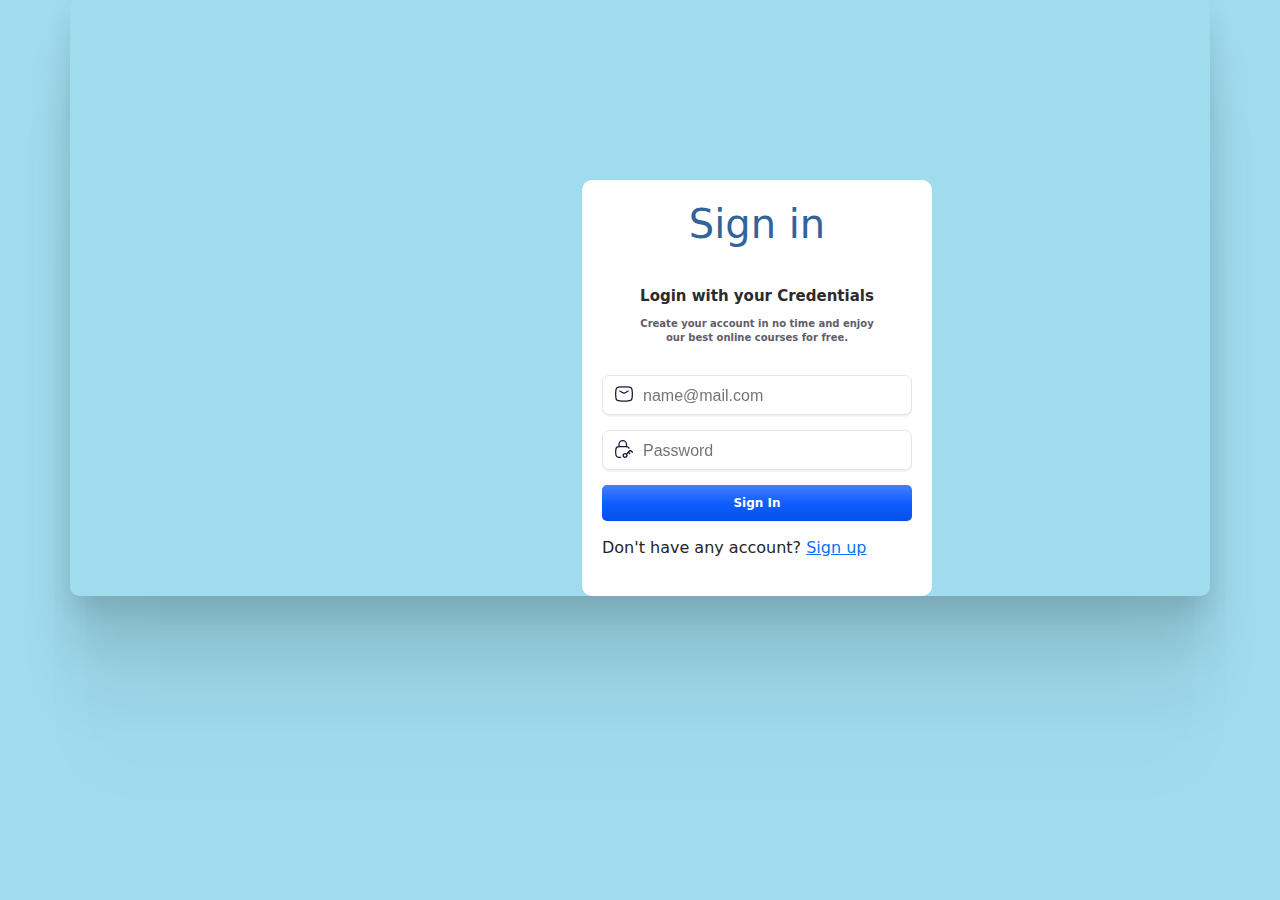
<file: templates/login.html>
<!DOCTYPE html>
<html lang="en">
<head>
    <meta charset="UTF-8">
    <meta name="viewport" content="width=device-width, initial-scale=1.0">
    <link rel="stylesheet" href="styles.css">
    <link href="https://cdn.jsdelivr.net/npm/bootstrap@5.3.3/dist/css/bootstrap.min.css" rel="stylesheet" integrity="sha384-QWTKZyjpPEjISv5WaRU9OFeRpok6YctnYmDr5pNlyT2bRjXh0JMhjY6hW+ALEwIH" crossorigin="anonymous">
    <script src="https://cdn.jsdelivr.net/npm/bootstrap@5.3.3/dist/js/bootstrap.bundle.min.js" integrity="sha384-YvpcrYf0tY3lHB60NNkmXc5s9fDVZLESaAA55NDzOxhy9GkcIdslK1eN7N6jIeHz" crossorigin="anonymous"></script>
    <title>Login page</title>
</head>
<style>
    body{
        background-image: none;
        background-color: rgb(160, 220, 238);
    }
</style>
<body>
    

    <div class="container">
        <div class="login-form">
            <h1 style="text-align: center;color:rgb(50, 100, 156)"> Sign in </h1>
          <div class="header">
          <label class="title">Login with your Credentials</label>
          <p class="description">Create your account in no time and enjoy our best online courses for free.</p>
          </div>
          <div class="input_container">
          <svg class="icon" xmlns="http://www.w3.org/2000/svg" width="24" height="24" viewBox="0 0 24 24" fill="none">
            <path d="M7 8.5L9.94202 10.2394C11.6572 11.2535 12.3428 11.2535 14.058 10.2394L17 8.5" stroke="#141B34" stroke-width="1.5" stroke-linecap="round" stroke-linejoin="round"></path>
            <path d="M2.01577 13.4756C2.08114 16.5412 2.11383 18.0739 3.24496 19.2094C4.37608 20.3448 5.95033 20.3843 9.09883 20.4634C11.0393 20.5122 12.9607 20.5122 14.9012 20.4634C18.0497 20.3843 19.6239 20.3448 20.7551 19.2094C21.8862 18.0739 21.9189 16.5412 21.9842 13.4756C22.0053 12.4899 22.0053 11.5101 21.9842 10.5244C21.9189 7.45886 21.8862 5.92609 20.7551 4.79066C19.6239 3.65523 18.0497 3.61568 14.9012 3.53657C12.9607 3.48781 11.0393 3.48781 9.09882 3.53656C5.95033 3.61566 4.37608 3.65521 3.24495 4.79065C2.11382 5.92608 2.08114 7.45885 2.01576 10.5244C1.99474 11.5101 1.99475 12.4899 2.01577 13.4756Z" stroke="#141B34" stroke-width="1.5" stroke-linejoin="round"></path>
          </svg>
          <input id="email_field" class="input_field" type="text" name="input-name" title="Inpit title" placeholder="name@mail.com">
        </div>
        <div class="input_container">
          <svg class="icon" xmlns="http://www.w3.org/2000/svg" width="24" height="24" viewBox="0 0 24 24" fill="none">
            <path d="M18 11.0041C17.4166 9.91704 16.273 9.15775 14.9519 9.0993C13.477 9.03404 11.9788 9 10.329 9C8.67911 9 7.18091 9.03404 5.70604 9.0993C3.95328 9.17685 2.51295 10.4881 2.27882 12.1618C2.12602 13.2541 2 14.3734 2 15.5134C2 16.6534 2.12602 17.7727 2.27882 18.865C2.51295 20.5387 3.95328 21.8499 5.70604 21.9275C6.42013 21.9591 7.26041 21.9834 8 22" stroke="#141B34" stroke-width="1.5" stroke-linecap="round"></path>
            <path d="M6 9V6.5C6 4.01472 8.01472 2 10.5 2C12.9853 2 15 4.01472 15 6.5V9" stroke="#141B34" stroke-width="1.5" stroke-linecap="round" stroke-linejoin="round"></path>
            <path d="M21.2046 15.1045L20.6242 15.6956V15.6956L21.2046 15.1045ZM21.4196 16.4767C21.7461 16.7972 22.2706 16.7924 22.5911 16.466C22.9116 16.1395 22.9068 15.615 22.5804 15.2945L21.4196 16.4767ZM18.0228 15.1045L17.4424 14.5134V14.5134L18.0228 15.1045ZM18.2379 18.0387C18.5643 18.3593 19.0888 18.3545 19.4094 18.028C19.7299 17.7016 19.7251 17.1771 19.3987 16.8565L18.2379 18.0387ZM14.2603 20.7619C13.7039 21.3082 12.7957 21.3082 12.2394 20.7619L11.0786 21.9441C12.2794 23.1232 14.2202 23.1232 15.4211 21.9441L14.2603 20.7619ZM12.2394 20.7619C11.6914 20.2239 11.6914 19.358 12.2394 18.82L11.0786 17.6378C9.86927 18.8252 9.86927 20.7567 11.0786 21.9441L12.2394 20.7619ZM12.2394 18.82C12.7957 18.2737 13.7039 18.2737 14.2603 18.82L15.4211 17.6378C14.2202 16.4587 12.2794 16.4587 11.0786 17.6378L12.2394 18.82ZM14.2603 18.82C14.8082 19.358 14.8082 20.2239 14.2603 20.7619L15.4211 21.9441C16.6304 20.7567 16.6304 18.8252 15.4211 17.6378L14.2603 18.82ZM20.6242 15.6956L21.4196 16.4767L22.5804 15.2945L21.785 14.5134L20.6242 15.6956ZM15.4211 18.82L17.8078 16.4767L16.647 15.2944L14.2603 17.6377L15.4211 18.82ZM17.8078 16.4767L18.6032 15.6956L17.4424 14.5134L16.647 15.2945L17.8078 16.4767ZM16.647 16.4767L18.2379 18.0387L19.3987 16.8565L17.8078 15.2945L16.647 16.4767ZM21.785 14.5134C21.4266 14.1616 21.0998 13.8383 20.7993 13.6131C20.4791 13.3732 20.096 13.1716 19.6137 13.1716V14.8284C19.6145 14.8284 19.619 14.8273 19.6395 14.8357C19.6663 14.8466 19.7183 14.8735 19.806 14.9391C19.9969 15.0822 20.2326 15.3112 20.6242 15.6956L21.785 14.5134ZM18.6032 15.6956C18.9948 15.3112 19.2305 15.0822 19.4215 14.9391C19.5091 14.8735 19.5611 14.8466 19.5879 14.8357C19.6084 14.8273 19.6129 14.8284 19.6137 14.8284V13.1716C19.1314 13.1716 18.7483 13.3732 18.4281 13.6131C18.1276 13.8383 17.8008 14.1616 17.4424 14.5134L18.6032 15.6956Z" fill="#141B34"></path>
          </svg>
          <input id="password_field" class="input_field" type="password" name="input-name" title="Inpit title" placeholder="Password">
        </div>
        <button class="sign-in_btn" type="submit" title="Sign In">
          <span>Sign In</span>
        </button>
        <p>Don't have any account? <a href="signup.html">Sign up</a></p>
        </div>
        
    

</body>
</html>
</file>
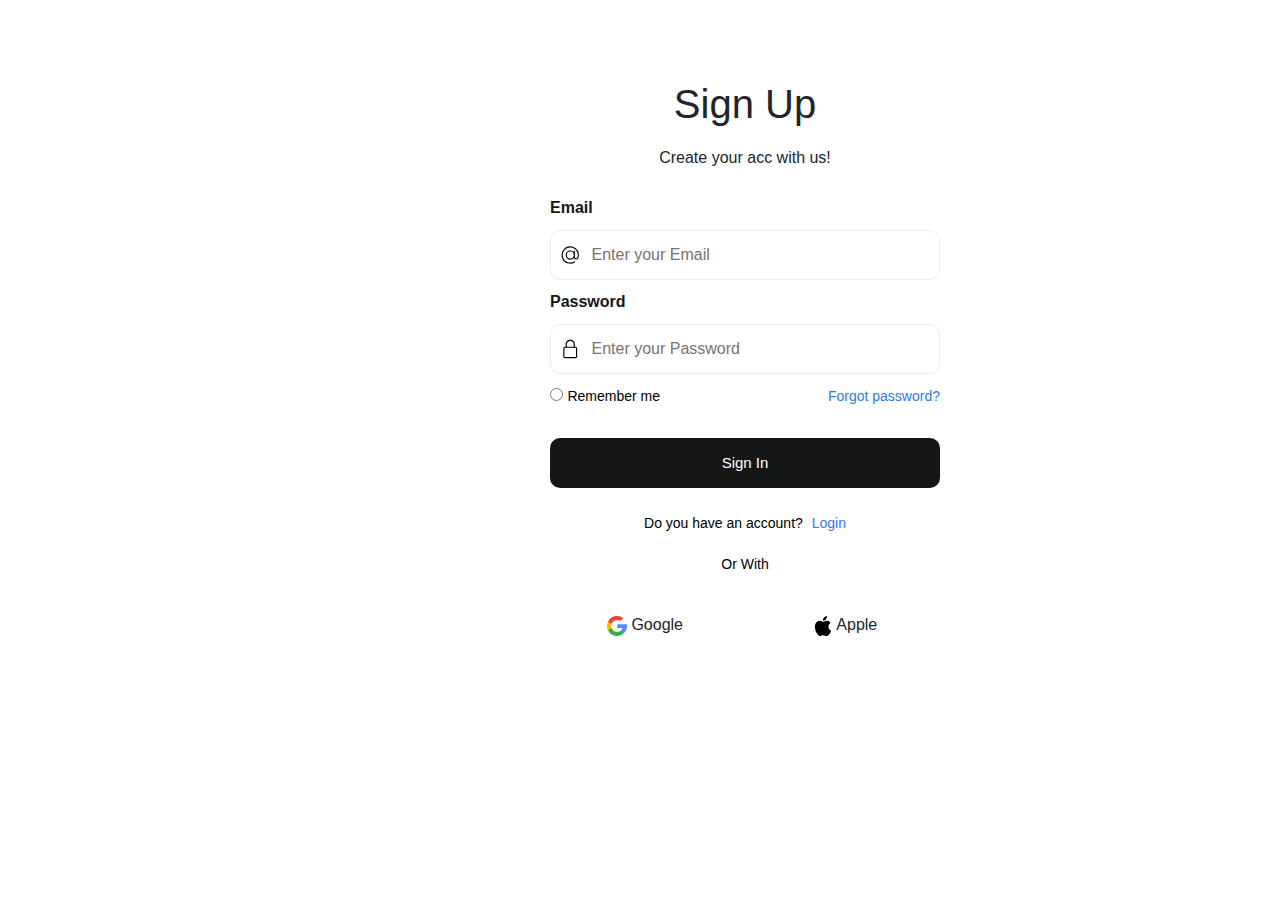
<file: templates/signup.html>
<!DOCTYPE html>
<html lang="en">
<head>
    <meta charset="UTF-8">
    <meta name="viewport" content="width=device-width, initial-scale=1.0">
    <link rel="stylesheet" href="styles.css">
    <link href="https://cdn.jsdelivr.net/npm/bootstrap@5.3.3/dist/css/bootstrap.min.css" rel="stylesheet" integrity="sha384-QWTKZyjpPEjISv5WaRU9OFeRpok6YctnYmDr5pNlyT2bRjXh0JMhjY6hW+ALEwIH" crossorigin="anonymous">
    <script src="https://cdn.jsdelivr.net/npm/bootstrap@5.3.3/dist/js/bootstrap.bundle.min.js" integrity="sha384-YvpcrYf0tY3lHB60NNkmXc5s9fDVZLESaAA55NDzOxhy9GkcIdslK1eN7N6jIeHz" crossorigin="anonymous"></script>
    <title>Signup Page</title>
    <style>
       
    </style>
</head>

<body>
    
    <form class="form">
        <h1 style="text-align: center;">Sign Up</h1>
        <p style="text-align: center;">Create your acc with us!</p>
        <div class="flex-column">
          <label>Email </label></div>
          <div class="inputForm">
            <svg xmlns="http://www.w3.org/2000/svg" width="20" viewBox="0 0 32 32" height="20"><g data-name="Layer 3" id="Layer_3"><path d="m30.853 13.87a15 15 0 0 0 -29.729 4.082 15.1 15.1 0 0 0 12.876 12.918 15.6 15.6 0 0 0 2.016.13 14.85 14.85 0 0 0 7.715-2.145 1 1 0 1 0 -1.031-1.711 13.007 13.007 0 1 1 5.458-6.529 2.149 2.149 0 0 1 -4.158-.759v-10.856a1 1 0 0 0 -2 0v1.726a8 8 0 1 0 .2 10.325 4.135 4.135 0 0 0 7.83.274 15.2 15.2 0 0 0 .823-7.455zm-14.853 8.13a6 6 0 1 1 6-6 6.006 6.006 0 0 1 -6 6z"></path></g></svg>
            <input placeholder="Enter your Email" class="input" type="text">
          </div>
        
        <div class="flex-column">
          <label>Password </label></div>
          <div class="inputForm">
            <svg xmlns="http://www.w3.org/2000/svg" width="20" viewBox="-64 0 512 512" height="20"><path d="m336 512h-288c-26.453125 0-48-21.523438-48-48v-224c0-26.476562 21.546875-48 48-48h288c26.453125 0 48 21.523438 48 48v224c0 26.476562-21.546875 48-48 48zm-288-288c-8.8125 0-16 7.167969-16 16v224c0 8.832031 7.1875 16 16 16h288c8.8125 0 16-7.167969 16-16v-224c0-8.832031-7.1875-16-16-16zm0 0"></path><path d="m304 224c-8.832031 0-16-7.167969-16-16v-80c0-52.929688-43.070312-96-96-96s-96 43.070312-96 96v80c0 8.832031-7.167969 16-16 16s-16-7.167969-16-16v-80c0-70.59375 57.40625-128 128-128s128 57.40625 128 128v80c0 8.832031-7.167969 16-16 16zm0 0"></path></svg>        
            <input placeholder="Enter your Password" class="input" type="password">
          </div>
        
        <div class="flex-row">
          <div>
          <input type="radio">
          <label>Remember me </label>
          </div>
          <span class="span">Forgot password?</span>
        </div>
        <button class="button-submit">Sign In</button>
        <p class="p">Do you have an account? <span class="span">Login</span>
    
        </p><p class="p line">Or With</p>
    
        <div class="flex-row">
          <button class="btn google">
            <svg xml:space="preserve" style="enable-background:new 0 0 512 512;" viewBox="0 0 512 512" y="0px" x="0px" xmlns:xlink="http://www.w3.org/1999/xlink" xmlns="http://www.w3.org/2000/svg" id="Layer_1" width="20" version="1.1">
    <path d="M113.47,309.408L95.648,375.94l-65.139,1.378C11.042,341.211,0,299.9,0,256
        c0-42.451,10.324-82.483,28.624-117.732h0.014l57.992,10.632l25.404,57.644c-5.317,15.501-8.215,32.141-8.215,49.456
        C103.821,274.792,107.225,292.797,113.47,309.408z" style="fill:#FBBB00;"></path>
    <path d="M507.527,208.176C510.467,223.662,512,239.655,512,256c0,18.328-1.927,36.206-5.598,53.451
        c-12.462,58.683-45.025,109.925-90.134,146.187l-0.014-0.014l-73.044-3.727l-10.338-64.535
        c29.932-17.554,53.324-45.025,65.646-77.911h-136.89V208.176h138.887L507.527,208.176L507.527,208.176z" style="fill:#518EF8;"></path>
    <path d="M416.253,455.624l0.014,0.014C372.396,490.901,316.666,512,256,512
        c-97.491,0-182.252-54.491-225.491-134.681l82.961-67.91c21.619,57.698,77.278,98.771,142.53,98.771
        c28.047,0,54.323-7.582,76.87-20.818L416.253,455.624z" style="fill:#28B446;"></path>
    <path d="M419.404,58.936l-82.933,67.896c-23.335-14.586-50.919-23.012-80.471-23.012
        c-66.729,0-123.429,42.957-143.965,102.724l-83.397-68.276h-0.014C71.23,56.123,157.06,0,256,0
        C318.115,0,375.068,22.126,419.404,58.936z" style="fill:#F14336;"></path>
    
    </svg>
       
            Google 
            
          </button><button class="btn apple">
    <svg xml:space="preserve" style="enable-background:new 0 0 22.773 22.773;" viewBox="0 0 22.773 22.773" y="0px" x="0px" xmlns:xlink="http://www.w3.org/1999/xlink" xmlns="http://www.w3.org/2000/svg" id="Capa_1" width="20" height="20" version="1.1"> <g> <g> <path d="M15.769,0c0.053,0,0.106,0,0.162,0c0.13,1.606-0.483,2.806-1.228,3.675c-0.731,0.863-1.732,1.7-3.351,1.573 c-0.108-1.583,0.506-2.694,1.25-3.561C13.292,0.879,14.557,0.16,15.769,0z"></path> <path d="M20.67,16.716c0,0.016,0,0.03,0,0.045c-0.455,1.378-1.104,2.559-1.896,3.655c-0.723,0.995-1.609,2.334-3.191,2.334 c-1.367,0-2.275-0.879-3.676-0.903c-1.482-0.024-2.297,0.735-3.652,0.926c-0.155,0-0.31,0-0.462,0 c-0.995-0.144-1.798-0.932-2.383-1.642c-1.725-2.098-3.058-4.808-3.306-8.276c0-0.34,0-0.679,0-1.019 c0.105-2.482,1.311-4.5,2.914-5.478c0.846-0.52,2.009-0.963,3.304-0.765c0.555,0.086,1.122,0.276,1.619,0.464 c0.471,0.181,1.06,0.502,1.618,0.485c0.378-0.011,0.754-0.208,1.135-0.347c1.116-0.403,2.21-0.865,3.652-0.648 c1.733,0.262,2.963,1.032,3.723,2.22c-1.466,0.933-2.625,2.339-2.427,4.74C17.818,14.688,19.086,15.964,20.67,16.716z"></path> </g></g></svg>
    
            Apple 
            
    </button></div></form>

    
</body>
</html>
</file>
<file: templates/styles.css>
/*
body{
    background-image: url('img2.jpg');
    background-size: cover; /* Ensure the image covers the entire background */
    /*background-position: center; /* Center the background image */
    /*background-repeat: no-repeat; /* Prevent the image from repeating */
    /*background-attachment: fixed; Fix the background image in place
}
*/

.cta {
    position: relative;
    margin: auto;
    padding: 12px 18px;
    transition: all 0.2s ease;
    border: none;
    background: none;
    cursor: pointer;
  }
  
  .cta:before {
    content: "";
    position: absolute;
    top: 0;
    left: 0;
    display: block;
    border-radius: 50px;
    background: #42a3c9;
    width: 45px;
    height: 45px;
    transition: all 0.3s ease;
  }
  
  .cta span {
    position: relative;
    font-family: "Ubuntu", sans-serif;
    font-size: 18px;
    font-weight: 700;
    letter-spacing: 0.05em;
    color: #ffffff;
  }
  
  .cta svg {
    position: relative;
    top: 0;
    margin-left: 10px;
    fill: none;
    stroke-linecap: round;
    stroke-linejoin: round;
    stroke: #266978;
    stroke-width: 2;
    transform: translateX(-5px);
    transition: all 0.3s ease;
  }
  
  .cta:hover:before {
    width: 100%;
    background: #6ea3b1;
  }
  
  .cta:hover svg {
    transform: translateX(0);
  }
  
  .cta:active {
    transform: scale(0.95);
  }
  

/* ********************************Login Page******************************* */

.container {
  height: fit-content;
  display: flex;
  box-shadow: 0px 187px 75px rgba(0, 0, 0, 0.01), 0px 105px 63px rgba(0, 0, 0, 0.05), 0px 47px 47px rgba(0, 0, 0, 0.09), 0px 12px 26px rgba(0, 0, 0, 0.1), 0px 0px 0px rgba(0, 0, 0, 0.1);
  border-radius: 9px;
}

.login-form {
  width: 350px;
  height: auto;
  display: flex;
  flex-direction: column;
  gap: 15px;
  padding: 20px;
  border-radius: 10px 10px 10px 10px;
  background-color: #ffffff;
  margin-left: 500px;
  margin-top: 180px;
}

.container :hover{
  background-color: #ffffff;
  border-radius: 30px;
  border-color: #266978;
}

.header {
  display: flex;
  flex-direction: column;
  align-items: center;
  margin: 15px 0;
}

.title {
  font-weight: 700;
  font-size: 15px;
  line-height: 21px;
  text-align: center;
  color: #2B2B2F;
  margin-bottom: 10px;
}

.description {
  max-width: 80%;
  margin: auto;
  font-weight: 600;
  font-size: 10px;
  line-height: 14px;
  text-align: center;
  color: #5F5D6B;
}

.input_container {
  width: 100%;
  height: fit-content;
  position: relative;
  display: flex;
  flex-direction: column;
  gap: 5px;
}

.icon {
  width: 20px;
  position: absolute;
  z-index: 99;
  left: 12px;
  bottom: 9px;
}

.input_field {
  width: auto;
  height: 40px;
  padding: 0 0 0 40px;
  border-radius: 7px;
  outline: none;
  border: 1px solid #e5e5e5;
  filter: drop-shadow(0px 1px 0px #efefef)
    drop-shadow(0px 1px 0.5px rgba(239, 239, 239, 0.5));
  transition: all 0.3s cubic-bezier(0.15, 0.83, 0.66, 1);
}

.input_field:focus {
  border: 1px solid transparent;
  box-shadow: 0px 0px 0px 2px #115DFC;
  background-color: transparent;
}

.sign-in_btn {
  display: flex;
  flex-direction: row;
  justify-content: center;
  align-items: center;
  gap: 10px;
  width: 100%;
  height: 36px;
  background: linear-gradient(180deg, #4480FF 0%, #115DFC 50%, #0550ED 100%);
  box-shadow: 0px 0.5px 0.5px #EFEFEF, 0px 1px 0.5px rgba(239, 239, 239, 0.5);
  border-radius: 5px;
  border: 0;
  font-style: normal;
  font-weight: 600;
  font-size: 12px;
  line-height: 15px;
  color: #ffffff;
  transition: all 0.6s cubic-bezier(0.15, 0.83, 0.66, 1);
}

.sign-in_btn:hover {
  transform: scale(1.01) translateY(-2px);
  box-shadow: 0 10px 20px 0#054eed6b;
}

.testimonial {
  width: 250px;
  height: auto;
  display: flex;
  flex-direction: column;
  align-items: center;
  justify-content: center;
  gap: 20px;
  padding: 20px;
  background: linear-gradient(358.31deg,#fff -24.13%,hsla(0,0%,100%,0) 338.58%),linear-gradient(89.84deg,rgba(230,36,174,.15) .34%,rgba(94,58,255,.15) 16.96%,rgba(10,136,255,.15) 34.66%,rgba(75,191,80,.15) 50.12%,rgba(137,206,0,.15) 66.22%,rgba(239,183,0,.15) 82%,rgba(246,73,0,.15) 99.9%);
  border-radius: 0 9px 9px 0;
}

.testimonial p {
  color: #4d4c6d;
  font-size: 11px;
  text-align: center;
  font-weight: 600;
}

.user-profile-picture {
  width: 50px;
  height: 50px;
  border-radius: 50%;
  background-color: #00000011;
}

.user {
  display: flex;
  flex-direction: column;
  align-items: center;
  justify-content: center;
  gap: 3px;
}

.username {
  color: #4d4c6d;
  font-size: 11px;
  text-align: center;
  font-weight: 600;
}

.occupation {
  color: rgb(141, 140, 161);
  font-size: 10px;
  text-align: center;
  font-weight: 600;
}


/************************    Registration page  ********************************/


.form {
  display: flex;
  flex-direction: column;
  gap: 10px;
  background-color: #ffffff;
  padding: 30px;
  width: 450px;
  margin-left: 520px;
  margin-top: 50px;
  border-radius: 20px;
  font-family: -apple-system, BlinkMacSystemFont, 'Segoe UI', Roboto, Oxygen, Ubuntu, Cantarell, 'Open Sans', 'Helvetica Neue', sans-serif;
}

::placeholder {
  font-family: -apple-system, BlinkMacSystemFont, 'Segoe UI', Roboto, Oxygen, Ubuntu, Cantarell, 'Open Sans', 'Helvetica Neue', sans-serif;
}

.form button {
  align-self: flex-end;
}

.flex-column > label {
  color: #151717;
  font-weight: 600;
}

.inputForm {
  border: 1.5px solid #ecedec;
  border-radius: 10px;
  height: 50px;
  display: flex;
  align-items: center;
  padding-left: 10px;
  transition: 0.2s ease-in-out;
}

.input {
  margin-left: 10px;
  border-radius: 10px;
  border: none;
  width: 100%;
  height: 100%;
}

.input:focus {
  outline: none;
}

.inputForm:focus-within {
  border: 1.5px solid #2d79f3;
}

.flex-row {
  display: flex;
  flex-direction: row;
  align-items: center;
  gap: 10px;
  justify-content: space-between;
}

.flex-row > div > label {
  font-size: 14px;
  color: black;
  font-weight: 400;
}

.span {
  font-size: 14px;
  margin-left: 5px;
  color: #2d79f3;
  font-weight: 500;
  cursor: pointer;
}

.button-submit {
  margin: 20px 0 10px 0;
  background-color: #151717;
  border: none;
  color: white;
  font-size: 15px;
  font-weight: 500;
  border-radius: 10px;
  height: 50px;
  width: 100%;
  cursor: pointer;
}

.p {
  text-align: center;
  color: black;
  font-size: 14px;
  margin: 5px 0;
}

.btn {
  margin-top: 10px;
  width: 100%;
  height: 50px;
  border-radius: 10px;
  display: flex;
  justify-content: center;
  align-items: center;
  font-weight: 500;
  gap: 10px;
  border: 1px solid #ededef;
  background-color: white;
  cursor: pointer;
  transition: 0.2s ease-in-out;
}

.btn:hover {
  border: 1px solid #2d79f3;
  ;
}

/****************Back button******************************************/

.cta {
  border: none;
  background: none;
  cursor: pointer;
}

.cta span {
  padding-bottom: 7px;
  letter-spacing: 4px;
  font-size: 14px;
  padding-right: 15px;
  text-transform: uppercase;
}

.cta svg {
  transform: translateX(-8px);
  transition: all 0.3s ease;
}

.cta:hover svg {
  transform: translateX(0);
}

.cta:active svg {
  transform: scale(0.9);
}

.hover-underline-animation {
  position: relative;
  color: black;
  padding-bottom: 20px;
}

.hover-underline-animation:after {
  content: "";
  position: absolute;
  width: 100%;
  transform: scaleX(0);
  height: 2px;
  bottom: 0;
  left: 0;
  background-color: #000000;
  transform-origin: bottom right;
  transition: transform 0.25s ease-out;
}

.cta:hover .hover-underline-animation:after {
  transform: scaleX(1);
  transform-origin: bottom left;
}
</file>
